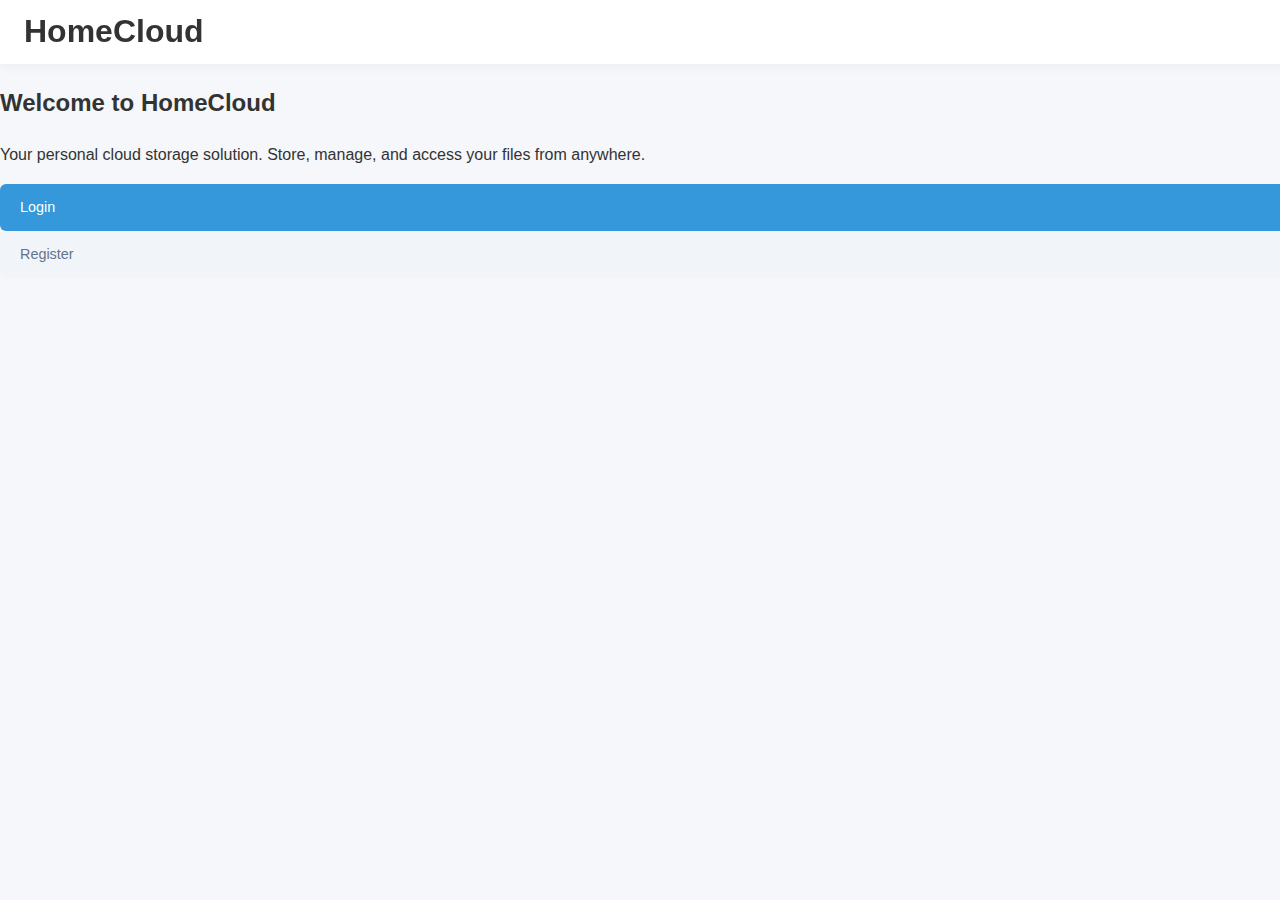
<file: index.html>
<!DOCTYPE html>
<html lang="en">
<head>
    <meta charset="UTF-8">
    <meta name="viewport" content="width=device-width, initial-scale=1.0">
    <title>HomeCloud - Welcome</title>
    <link rel="stylesheet" href="css/style.css?v=2.0">
</head>
<body>
    <header class="main-header">
        <h1>HomeCloud</h1>
    </header>
    <div class="welcome-container">
        <div class="welcome-card">
            <h2>Welcome to HomeCloud</h2>
            <p>Your personal cloud storage solution. Store, manage, and access your files from anywhere.</p>
            <div class="btn-group">
                <a href="/login.html" class="btn">Login</a>
                <a href="/register.html" class="btn btn-secondary">Register</a>
            </div>
        </div>
    </div>
    <script src="js/transitions.js"></script>
</body>
</html>
</file>
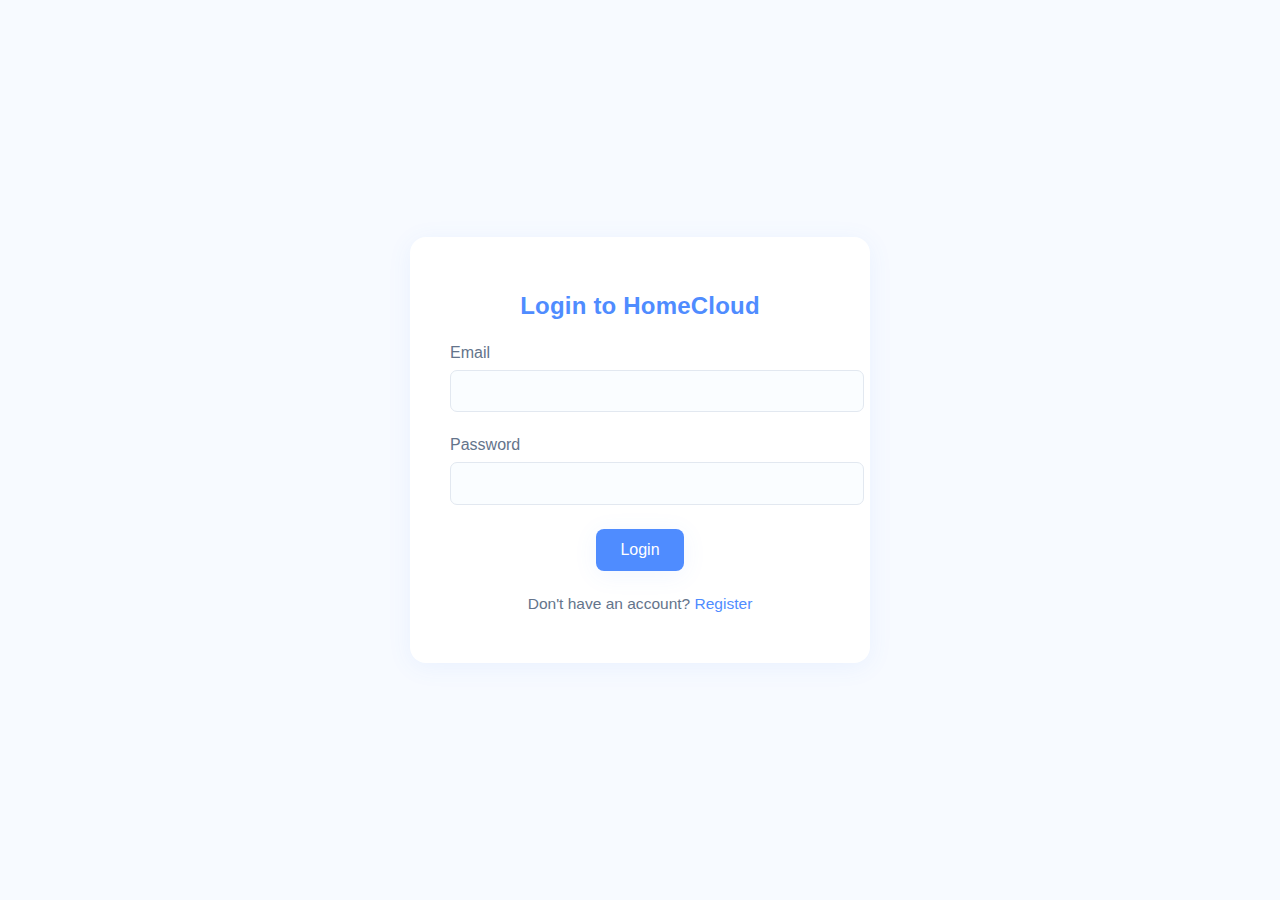
<file: dashboard.html>
<!DOCTYPE html>
<html lang="ru">
<head>
    <meta charset="UTF-8">
    <meta name="viewport" content="width=device-width, initial-scale=1.0">
    <title>HomeCloud - Dashboard</title>
    <link rel="stylesheet" href="css/base.css">
    <link rel="stylesheet" href="css/dashboard.css?v=3">
    <link rel="stylesheet" href="css/modal.css?v=1">
    <link rel="stylesheet" href="css/responsive.css?v=1">
    <link rel="stylesheet" href="https://fonts.googleapis.com/icon?family=Material+Icons">
</head>
<body>
    <header class="main-header">
        <div class="header-content">
            <div class="header-left">
                <div id="hamburger-menu" class="hamburger-menu">
                    <svg width="24" height="24" viewBox="0 0 24 24" fill="none" xmlns="http://www.w3.org/2000/svg">
                        <rect y="5" width="24" height="2" rx="1" fill="currentColor"/>
                        <rect y="11" width="24" height="2" rx="1" fill="currentColor"/>
                        <rect y="17" width="24" height="2" rx="1" fill="currentColor"/>
                    </svg>
                </div>
                <h1>HomeCloud</h1>
            </div>
            <div class="header-right">
                <button id="root-folder-btn" class="btn btn-secondary">
                    <span class="material-icons">home</span>
                    Корневая папка
                </button>
            </div>
        </div>
    </header>
    <main class="container">
        <div class="dashboard-header">
            <div class="breadcrumb-container">
                <h2 id="current-folder-title">Мои файлы</h2>
                <div id="breadcrumb" class="breadcrumb"></div>
            </div>
            <div class="header-actions">
                <button id="create-file-btn" class="btn btn-primary">
                    <span class="material-icons">add</span>
                    Создать файл
                </button>
                <button id="upload-btn" class="btn btn-primary">
                    <span class="material-icons">upload</span>
                    Загрузить файлы
                </button>
            </div>
        </div>
        <div id="file-list" class="file-list-container">
            <!-- Файлы будут добавлены через JavaScript -->
        </div>
    </main>
    <script src="js/dashboard.js"></script>
    <script src="js/transitions.js"></script>
</body>
</html>
</file>
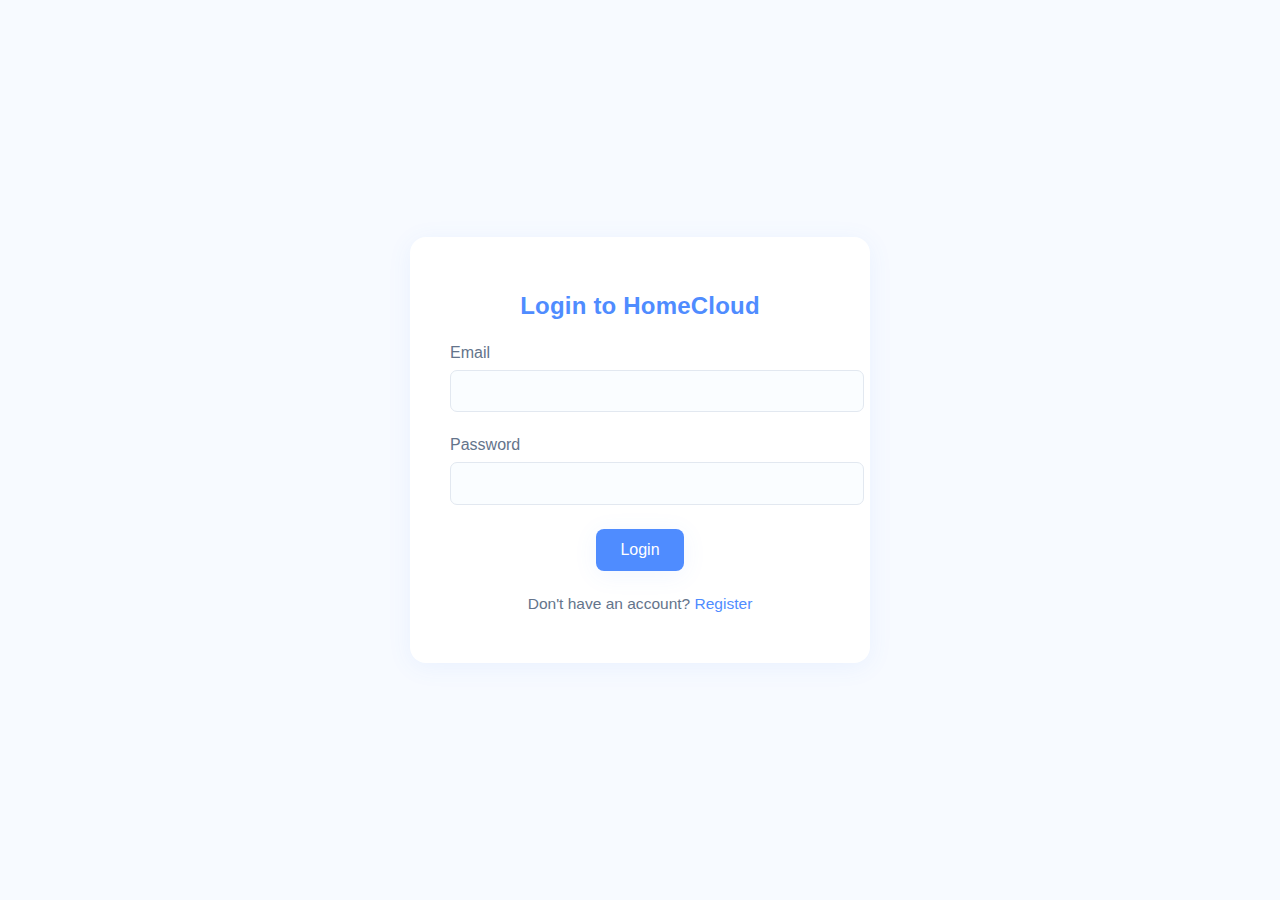
<file: login.html>
<!DOCTYPE html>
<html lang="en">
<head>
    <meta charset="UTF-8">
    <meta name="viewport" content="width=device-width, initial-scale=1.0">
    <title>Login - HomeCloud</title>
    <link rel="stylesheet" href="css/base.css">
    <link rel="stylesheet" href="css/login.css">
</head>
<body>
    <div class="auth-container">
        <div class="auth-card">
            <h2>Login to HomeCloud</h2>
            <form id="login-form">
                <div class="input-group">
                    <label for="email">Email</label>
                    <input type="email" id="email" name="email" required>
                </div>
                <div class="input-group">
                    <label for="password">Password</label>
                    <input type="password" id="password" name="password" required>
                </div>
                <button type="submit" class="btn">Login</button>
            </form>
            <p class="auth-switch">Don't have an account? <a href="/register.html">Register</a></p>
        </div>
    </div>
    <script src="js/auth.js"></script>
</body>
</html>
</file>
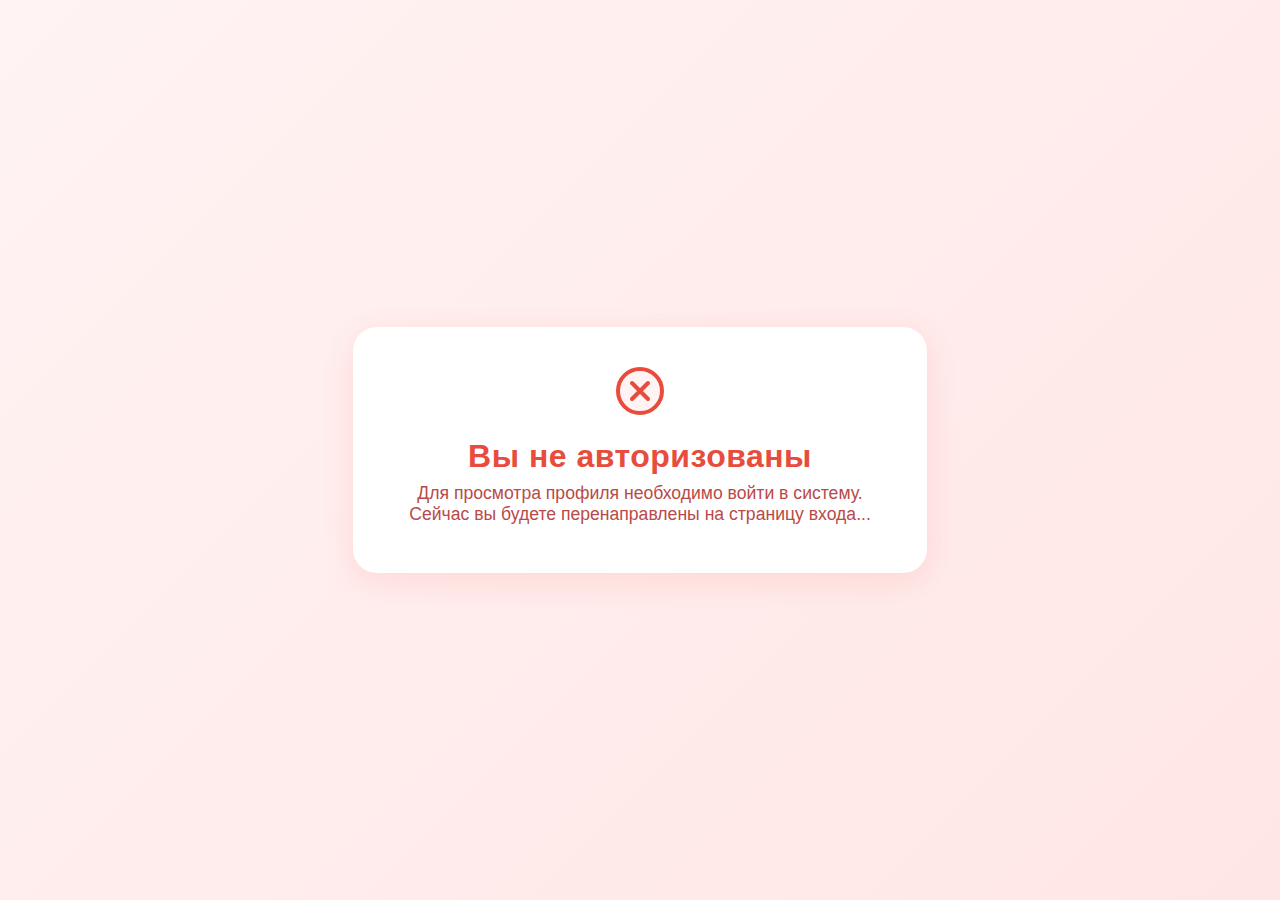
<file: profile.html>
<!DOCTYPE html>
<html lang="ru">
<head>
    <meta charset="UTF-8">
    <meta name="viewport" content="width=device-width, initial-scale=1.0">
    <title>HomeCloud - Профиль</title>
    <link rel="stylesheet" href="css/base.css">
    <link rel="stylesheet" href="css/profile.css">
</head>
<body>
    <header class="main-header">
        <div class="header-left">
            <button id="back-btn" class="icon-btn">
                <svg width="24" height="24" viewBox="0 0 24 24" fill="none">
                    <path d="M15 18L9 12L15 6" stroke="currentColor" stroke-width="2" stroke-linecap="round" stroke-linejoin="round"/>
                </svg>
            </button>
            <h1>HomeCloud</h1>
        </div>
        <div class="header-right">
            <button id="menu-btn" class="icon-btn">
                <svg width="24" height="24" viewBox="0 0 24 24" fill="none">
                    <circle cx="12" cy="12" r="2" fill="currentColor"/>
                    <circle cx="12" cy="5" r="2" fill="currentColor"/>
                    <circle cx="12" cy="19" r="2" fill="currentColor"/>
                </svg>
            </button>
            <div id="user-menu" class="user-menu">
                <a href="/dashboard.html" class="menu-item">Файлы</a>
                <button id="logout-btn" class="menu-item">Выйти</button>
            </div>
        </div>
    </header>

    <main class="container">
        <div class="profile-container">
            <div class="profile-header">
                <h2>Мой профиль</h2>
                <div class="profile-actions">
                    <button id="edit-profile-btn" class="btn btn-secondary">Редактировать</button>
                    <button id="change-password-btn" class="btn btn-secondary">Сменить пароль</button>
                    <button id="resend-verification-btn" class="btn btn-secondary" style="display: none;">Подтвердить email</button>
                </div>
            </div>

            <div class="profile-content">
                <div class="profile-info">
                    <div class="profile-details">
                        <!-- Basic Info Section -->
                        <div class="info-section">
                            <h3>Основная информация</h3>
                            <div class="info-item">
                                <label>Имя пользователя:</label>
                                <span id="display-username">Загрузка...</span>
                            </div>
                            <div class="info-item">
                                <label>Email:</label>
                                <span id="display-email">Загрузка...</span>
                                <span id="email-verification-status" class="status-badge"></span>
                            </div>
                            <div class="info-item">
                                <label>Роль:</label>
                                <span id="display-role">Загрузка...</span>
                            </div>
                            <div class="info-item">
                                <label>Дата регистрации:</label>
                                <span id="display-created">Загрузка...</span>
                            </div>
                        </div>

                        <!-- Account Status Section -->
                        <div class="info-section">
                            <h3>Статус аккаунта</h3>
                            <div class="info-item">
                                <label>Статус:</label>
                                <span id="display-status" class="status-badge">Загрузка...</span>
                            </div>
                            <div class="info-item">
                                <label>Email подтвержден:</label>
                                <span id="display-email-verified" class="status-badge">Загрузка...</span>
                            </div>
                            <div class="info-item">
                                <label>Двухфакторная аутентификация:</label>
                                <span id="display-2fa" class="status-badge">Загрузка...</span>
                            </div>
                            <div class="info-item" id="last-login-item" style="display: none;">
                                <label>Последний вход:</label>
                                <span id="display-last-login">Загрузка...</span>
                            </div>
                        </div>

                        <!-- Storage Section -->
                        <div class="info-section">
                            <h3>Хранилище</h3>
                            <div class="info-item">
                                <label>Использовано:</label>
                                <span id="display-storage-used">Загрузка...</span>
                            </div>
                            <div class="info-item">
                                <label>Общий объем:</label>
                                <span id="display-storage-quota">Загрузка...</span>
                            </div>
                            <div class="storage-progress-container">
                                <div class="storage-progress-bar">
                                    <div id="storage-progress-fill" class="storage-progress-fill"></div>
                                </div>
                                <span id="storage-percentage" class="storage-percentage">0%</span>
                            </div>
                        </div>

                        <!-- Security Section -->
                        <div class="info-section" id="security-section" style="display: none;">
                            <h3>Безопасность</h3>
                            <div class="info-item" id="failed-attempts-item" style="display: none;">
                                <label>Неудачных попыток входа:</label>
                                <span id="display-failed-attempts">0</span>
                            </div>
                            <div class="info-item" id="locked-until-item" style="display: none;">
                                <label>Аккаунт заблокирован до:</label>
                                <span id="display-locked-until" class="status-badge error">Не заблокирован</span>
                            </div>
                        </div>
                    </div>
                </div>
            </div>
        </div>
    </main>

    <!-- Edit Profile Modal -->
    <div id="edit-modal" class="modal">
        <div class="modal-content">
            <div class="modal-header">
                <h3>Редактирование профиля</h3>
                <button class="close icon-btn">
                    <svg width="24" height="24" viewBox="0 0 24 24" fill="none">
                        <path d="M18 6L6 18M6 6L18 18" stroke="currentColor" stroke-width="2" stroke-linecap="round"/>
                    </svg>
                </button>
            </div>
            <div class="modal-body">
                <form id="edit-profile-form">
                    <div class="input-group">
                        <label for="edit-username">Имя пользователя:</label>
                        <input type="text" id="edit-username" name="username" required>
                    </div>
                    <div class="form-actions">
                        <button type="submit" class="btn btn-primary">Сохранить</button>
                        <button type="button" class="btn btn-secondary" id="cancel-edit">Отмена</button>
                    </div>
                </form>
            </div>
        </div>
    </div>

    <!-- Change Password Modal -->
    <div id="password-modal" class="modal">
        <div class="modal-content">
            <div class="modal-header">
                <h3>Смена пароля</h3>
                <button class="close icon-btn">
                    <svg width="24" height="24" viewBox="0 0 24 24" fill="none">
                        <path d="M18 6L6 18M6 6L18 18" stroke="currentColor" stroke-width="2" stroke-linecap="round"/>
                    </svg>
                </button>
            </div>
            <div class="modal-body">
                <form id="change-password-form">
                    <div class="input-group">
                        <label for="current-password">Текущий пароль:</label>
                        <input type="password" id="current-password" name="old_password" required>
                    </div>
                    <div class="input-group">
                        <label for="new-password">Новый пароль:</label>
                        <input type="password" id="new-password" name="new_password" required minlength="6">
                    </div>
                    <div class="input-group">
                        <label for="confirm-password">Подтверждение пароля:</label>
                        <input type="password" id="confirm-password" name="confirm_password" required minlength="6">
                    </div>
                    <div class="form-actions">
                        <button type="submit" class="btn btn-primary">Сменить пароль</button>
                        <button type="button" class="btn btn-secondary" id="cancel-password">Отмена</button>
                    </div>
                </form>
            </div>
        </div>
    </div>
    
    <script src="js/profile.js"></script>
</body>
</html>
</file>
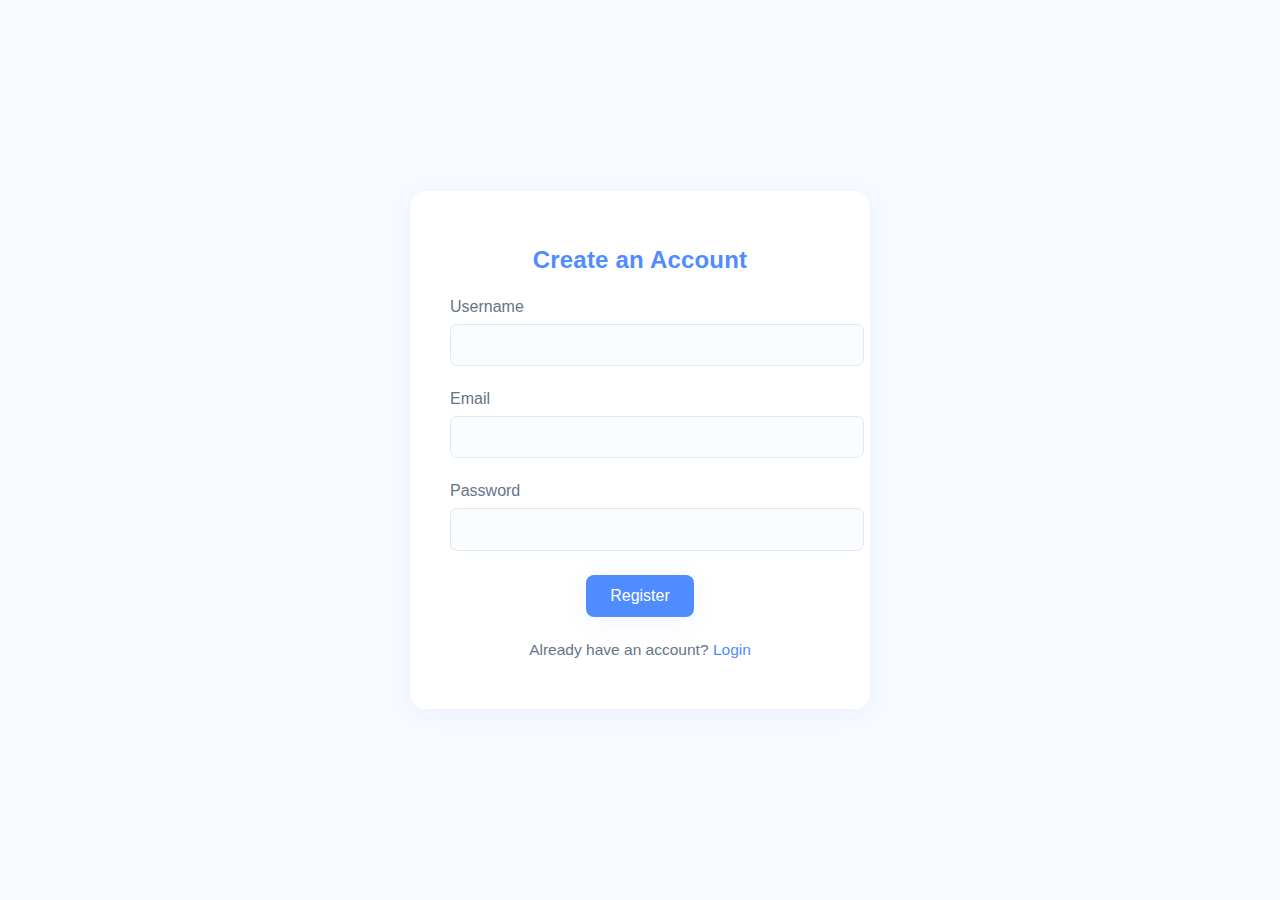
<file: register.html>
<!DOCTYPE html>
<html lang="en">
<head>
    <meta charset="UTF-8">
    <meta name="viewport" content="width=device-width, initial-scale=1.0">
    <title>Register - HomeCloud</title>
    <link rel="stylesheet" href="css/base.css">
    <link rel="stylesheet" href="css/login.css">
</head>
<body>
    <div class="auth-container">
        <div class="auth-card">
            <h2>Create an Account</h2>
            <form id="register-form">
                <div class="input-group">
                    <label for="username">Username</label>
                    <input type="text" id="username" name="username" required>
                </div>
                <div class="input-group">
                    <label for="email">Email</label>
                    <input type="email" id="email" name="email" required>
                </div>
                <div class="input-group">
                    <label for="password">Password</label>
                    <input type="password" id="password" name="password" required>
                </div>
                <button type="submit" class="btn">Register</button>
            </form>
            <p class="auth-switch">Already have an account? <a href="/login.html">Login</a></p>
        </div>
    </div>
    <script src="js/auth.js"></script>
</body>
</html>
</file>
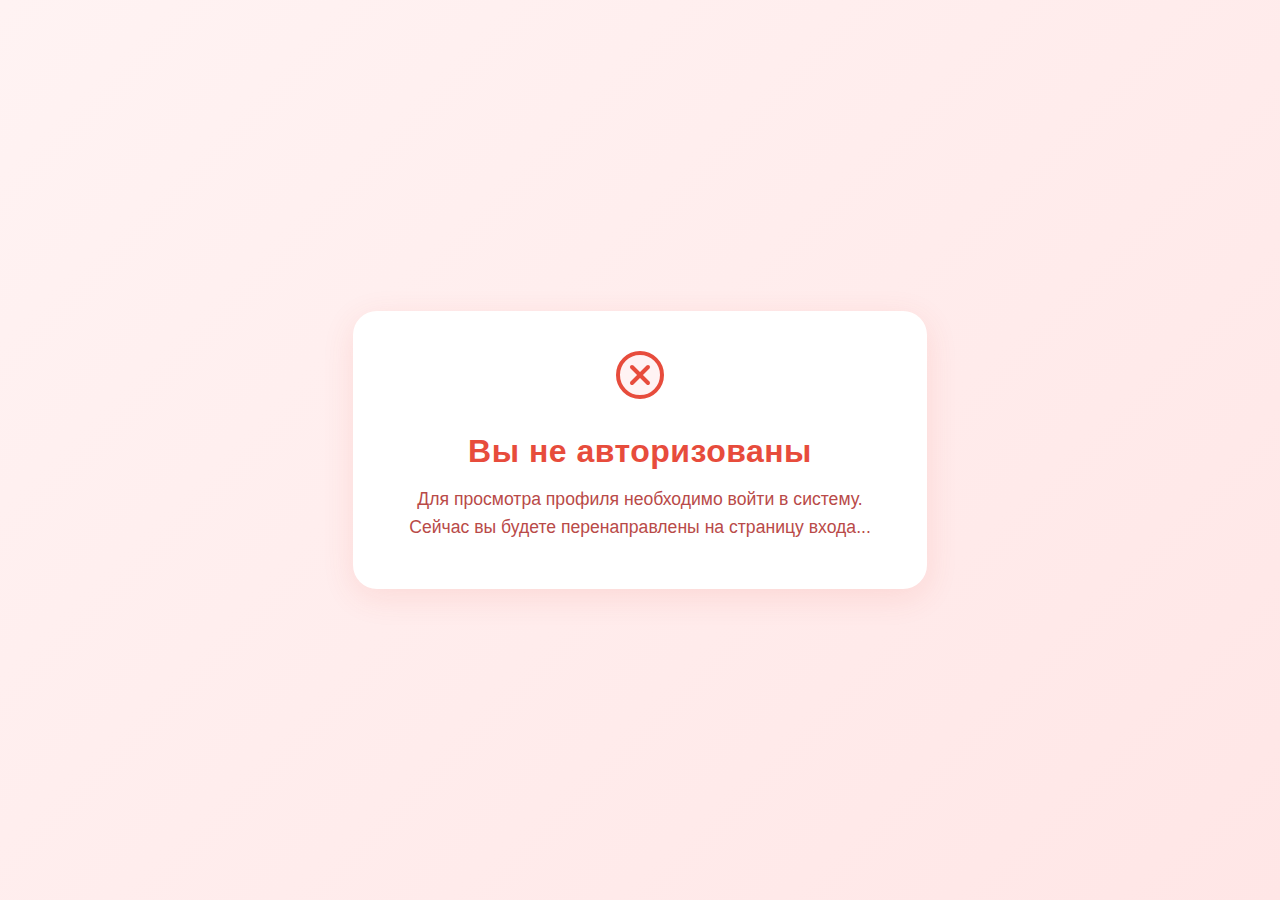
<file: test_profile.html>
<!DOCTYPE html>
<html lang="en">
<head>
    <meta charset="UTF-8">
    <meta name="viewport" content="width=device-width, initial-scale=1.0">
    <title>Test Profile - HomeCloud</title>
    <link rel="stylesheet" href="css/style.css?v=2.1">
</head>
<body>
    <main class="container">
        <div class="profile-header">
            <h2>Test Profile</h2>
            <a href="/dashboard.html" class="btn btn-secondary">← Back to Dashboard</a>
        </div>
        
        <div class="profile-container">
            <div class="profile-info">
                <div class="profile-avatar">
                    <div id="profile-avatar" class="avatar-circle"></div>
                </div>
                
                <div class="profile-details">
                    <!-- Basic Info Section -->
                    <div class="info-section">
                        <h3>Basic Information</h3>
                        <div class="info-item">
                            <label>Username:</label>
                            <span id="display-username">Test User</span>
                        </div>
                        <div class="info-item">
                            <label>Email:</label>
                            <span id="display-email">test@example.com</span>
                            <span id="email-verification-status" class="status-badge warning">Not Verified</span>
                        </div>
                        <div class="info-item">
                            <label>Role:</label>
                            <span id="display-role">User</span>
                        </div>
                        <div class="info-item">
                            <label>Member since:</label>
                            <span id="display-created">January 15, 2024, 10:30 AM</span>
                        </div>
                    </div>

                    <!-- Account Status Section -->
                    <div class="info-section">
                        <h3>Account Status</h3>
                        <div class="info-item">
                            <label>Account Status:</label>
                            <span id="display-status" class="status-badge success">Active</span>
                        </div>
                        <div class="info-item">
                            <label>Email Verified:</label>
                            <span id="display-email-verified" class="status-badge warning">Not Verified</span>
                        </div>
                        <div class="info-item">
                            <label>Two-Factor Auth:</label>
                            <span id="display-2fa" class="status-badge info">Disabled</span>
                        </div>
                        <div class="info-item" id="last-login-item">
                            <label>Last Login:</label>
                            <span id="display-last-login">January 20, 2024, 02:45 PM</span>
                        </div>
                    </div>

                    <!-- Storage Section -->
                    <div class="info-section">
                        <h3>Storage</h3>
                        <div class="info-item">
                            <label>Storage Used:</label>
                            <span id="display-storage-used">2.0 GB</span>
                        </div>
                        <div class="info-item">
                            <label>Storage Quota:</label>
                            <span id="display-storage-quota">10.0 GB</span>
                        </div>
                        <div class="storage-progress-container">
                            <div class="storage-progress-bar">
                                <div id="storage-progress-fill" class="storage-progress-fill" style="width: 20%;"></div>
                            </div>
                            <span id="storage-percentage" class="storage-percentage">20.0%</span>
                        </div>
                    </div>

                    <!-- Security Section -->
                    <div class="info-section" id="security-section" style="display: none;">
                        <h3>Security</h3>
                        <div class="info-item" id="failed-attempts-item" style="display: none;">
                            <label>Failed Login Attempts:</label>
                            <span id="display-failed-attempts">0</span>
                        </div>
                        <div class="info-item" id="locked-until-item" style="display: none;">
                            <label>Account Locked Until:</label>
                            <span id="display-locked-until" class="status-badge error">Not locked</span>
                        </div>
                    </div>
                </div>
                
                <div class="profile-actions">
                    <button id="edit-profile-btn" class="btn">Edit Profile</button>
                    <button id="change-password-btn" class="btn btn-secondary">Change Password</button>
                    <button id="resend-verification-btn" class="btn btn-secondary">Resend Verification Email</button>
                </div>
            </div>
        </div>
    </main>

    <!-- Edit Profile Modal -->
    <div id="edit-modal" class="modal">
        <div class="modal-content">
            <div class="modal-header">
                <h3>Edit Profile</h3>
                <span class="close">&times;</span>
            </div>
            <div class="modal-body">
                <form id="edit-profile-form">
                    <div class="input-group">
                        <label for="edit-username">Username:</label>
                        <input type="text" id="edit-username" name="username" required>
                    </div>
                    <div class="form-actions">
                        <button type="submit" class="btn">Save Changes</button>
                        <button type="button" class="btn btn-secondary" id="cancel-edit">Cancel</button>
                    </div>
                </form>
            </div>
        </div>
    </div>

    <!-- Change Password Modal -->
    <div id="password-modal" class="modal">
        <div class="modal-content">
            <div class="modal-header">
                <h3>Change Password</h3>
                <span class="close">&times;</span>
            </div>
            <div class="modal-body">
                <form id="change-password-form">
                    <div class="input-group">
                        <label for="current-password">Current Password:</label>
                        <input type="password" id="current-password" name="old_password" required>
                    </div>
                    <div class="input-group">
                        <label for="new-password">New Password:</label>
                        <input type="password" id="new-password" name="new_password" required minlength="6">
                    </div>
                    <div class="input-group">
                        <label for="confirm-password">Confirm New Password:</label>
                        <input type="password" id="confirm-password" name="confirm_password" required minlength="6">
                    </div>
                    <div class="form-actions">
                        <button type="submit" class="btn">Change Password</button>
                        <button type="button" class="btn btn-secondary" id="cancel-password">Cancel</button>
                    </div>
                </form>
            </div>
        </div>
    </div>
    
    <script src="js/profile.js"></script>
    <script src="js/transitions.js"></script>
</body>
</html>
</file>
<file: css/style.css>
/* General Body Styles */
body {
    font-family: -apple-system, BlinkMacSystemFont, 'Segoe UI', Roboto, 'Helvetica Neue', Arial, sans-serif;
    background: #f5f7fa;
    color: #333;
    margin: 0;
    line-height: 1.6;
    min-height: 100vh;
}

/* Authentication Page Styles */
.auth-container {
    display: flex;
    justify-content: center;
    align-items: center;
    height: 100vh;
}

.auth-card {
    background: #fff;
    padding: 2rem 3rem;
    border-radius: 8px;
    box-shadow: 0 4px 15px rgba(0, 0, 0, 0.1);
    width: 100%;
    max-width: 400px;
    text-align: center;
}

.auth-card h2 {
    margin-bottom: 1.5rem;
    color: #2c3e50;
}

.input-group {
    margin-bottom: 1.5rem;
    text-align: left;
}

.input-group label {
    display: block;
    margin-bottom: 0.5rem;
    font-weight: 500;
    color: #555;
}

.input-group input {
    width: 100%;
    padding: 0.75rem;
    border: 1px solid #ccc;
    border-radius: 4px;
    box-sizing: border-box;
}

.btn {
    display: inline-block;
    background-color: #3498db;
    color: #fff;
    padding: 0.75rem 1.5rem;
    border: none;
    border-radius: 4px;
    cursor: pointer;
    font-size: 1rem;
    width: 100%;
    transition: all 0.3s ease;
    text-decoration: none;
    text-align: center;
}

.btn:hover {
    background-color: #2980b9;
    transform: translateY(-2px);
}

.btn-secondary {
    background-color: #95a5a6;
}

.btn-secondary:hover {
    background-color: #7f8c8d;
}

.auth-switch {
    margin-top: 1.5rem;
    font-size: 0.9rem;
}

.auth-switch a {
    color: #3498db;
    text-decoration: none;
}

.auth-switch a:hover {
    text-decoration: underline;
}

/* Main App Styles */
.main-header {
    background: #fff;
    padding: 0 1.5rem;
    box-shadow: 0 2px 12px rgba(0, 0, 0, 0.05);
    display: flex;
    align-items: center;
    justify-content: space-between;
    width: 100%;
    height: 64px;
    position: sticky;
    top: 0;
    z-index: 100;
}

.header-left {
    display: flex;
    align-items: center;
    gap: 1rem;
}

.header-right {
    display: flex;
    align-items: center;
    position: relative;
}

.icon-btn {
    background: none;
    border: none;
    padding: 8px;
    cursor: pointer;
    border-radius: 50%;
    color: #64748b;
    transition: all 0.2s;
}

.icon-btn:hover {
    background: #f1f5f9;
    color: #0f172a;
}

.user-menu {
    display: none;
    position: absolute;
    top: 100%;
    right: 0;
    background: #fff;
    border-radius: 8px;
    box-shadow: 0 4px 12px rgba(0, 0, 0, 0.1);
    padding: 0.5rem;
    min-width: 180px;
    margin-top: 0.5rem;
}

.user-menu.show {
    display: block;
}

.menu-item {
    display: flex;
    align-items: center;
    gap: 0.5rem;
    padding: 0.75rem 1rem;
    color: #64748b;
    text-decoration: none;
    border: none;
    background: none;
    width: 100%;
    text-align: left;
    font-size: 0.9rem;
    border-radius: 4px;
    cursor: pointer;
    transition: all 0.2s;
}

.menu-item:hover {
    background: #f1f5f9;
    color: #0f172a;
}

/* Container and Dashboard */
.container {
    max-width: 1200px;
    margin: 2rem auto;
    padding: 0 2rem;
}

.dashboard-nav {
    display: flex;
    align-items: center;
    justify-content: space-between;
    margin-bottom: 2rem;
}

.breadcrumb {
    display: flex;
    align-items: center;
    gap: 0.5rem;
    color: #64748b;
    font-size: 0.9rem;
}

.breadcrumb-item {
    cursor: pointer;
}

.breadcrumb-item.active {
    color: #0f172a;
    font-weight: 500;
}

.header-actions {
    display: flex;
    gap: 1rem;
}

.btn {
    display: inline-flex;
    align-items: center;
    gap: 0.5rem;
    padding: 0.75rem 1.25rem;
    border: none;
    border-radius: 6px;
    font-size: 0.9rem;
    font-weight: 500;
    cursor: pointer;
    transition: all 0.2s;
}

.btn-primary {
    background: #3b82f6;
    color: #fff;
}

.btn-primary:hover {
    background: #2563eb;
}

.btn-secondary {
    background: #f1f5f9;
    color: #64748b;
}

.btn-secondary:hover {
    background: #e2e8f0;
    color: #0f172a;
}

.file-grid {
    display: grid;
    grid-template-columns: repeat(auto-fill, minmax(200px, 1fr));
    gap: 1.5rem;
    margin-top: 2rem;
}

.file-item {
    background: #fff;
    border-radius: 8px;
    padding: 1.5rem;
    text-align: center;
    cursor: pointer;
    transition: all 0.2s;
    border: 1px solid #e2e8f0;
}

.file-item:hover {
    transform: translateY(-2px);
    box-shadow: 0 4px 12px rgba(0, 0, 0, 0.05);
}

.file-item .icon {
    font-size: 2.5rem;
    margin-bottom: 1rem;
}

.file-item .name {
    font-size: 0.9rem;
    color: #64748b;
    word-break: break-word;
}

.file-item.folder .icon {
    color: #f59e0b;
}

.file-item.file .icon {
    color: #3b82f6;
}

@media (max-width: 768px) {
    .container {
        padding: 0 1rem;
        margin: 1rem auto;
    }

    .dashboard-nav {
        flex-direction: column;
        gap: 1rem;
        align-items: stretch;
    }

    .header-actions {
        justify-content: stretch;
    }

    .btn {
        width: 100%;
        justify-content: center;
    }

    .file-grid {
        grid-template-columns: repeat(auto-fill, minmax(150px, 1fr));
        gap: 1rem;
    }
}

@media (max-width: 480px) {
    .main-header {
        padding: 0 1rem;
    }

    .main-header h1 {
        font-size: 1.25rem;
    }

    .file-grid {
        grid-template-columns: repeat(auto-fill, minmax(120px, 1fr));
    }
}

/* Profile Styles */
.profile-container {
    background: #fff;
    border-radius: 12px;
    box-shadow: 0 4px 12px rgba(0, 0, 0, 0.05);
    margin-top: 2rem;
}

.profile-header {
    padding: 2rem;
    border-bottom: 1px solid #e2e8f0;
    display: flex;
    justify-content: space-between;
    align-items: center;
}

.profile-header h2 {
    margin: 0;
    color: #0f172a;
    font-size: 1.5rem;
}

.profile-content {
    padding: 2rem;
}

.profile-info {
    display: grid;
    grid-template-columns: 200px 1fr;
    gap: 2rem;
}

.profile-avatar {
    text-align: center;
}

.avatar-circle {
    width: 150px;
    height: 150px;
    border-radius: 50%;
    background: #f1f5f9;
    margin: 0 auto;
    display: flex;
    align-items: center;
    justify-content: center;
    font-size: 3rem;
    color: #64748b;
}

.profile-details {
    display: flex;
    flex-direction: column;
    gap: 2rem;
}

.info-section {
    background: #f8fafc;
    border-radius: 8px;
    padding: 1.5rem;
}

.info-section h3 {
    margin: 0 0 1rem;
    color: #0f172a;
    font-size: 1.1rem;
}

.info-item {
    display: flex;
    align-items: center;
    gap: 1rem;
    margin-bottom: 1rem;
}

.info-item:last-child {
    margin-bottom: 0;
}

.info-item label {
    color: #64748b;
    min-width: 180px;
}

.status-badge {
    display: inline-flex;
    align-items: center;
    padding: 0.25rem 0.75rem;
    border-radius: 9999px;
    font-size: 0.875rem;
    font-weight: 500;
}

.status-badge.success {
    background: #dcfce7;
    color: #166534;
}

.status-badge.warning {
    background: #fef9c3;
    color: #854d0e;
}

.status-badge.error {
    background: #fee2e2;
    color: #991b1b;
}

.storage-progress-container {
    margin-top: 1rem;
}

.storage-progress-bar {
    height: 8px;
    background: #e2e8f0;
    border-radius: 4px;
    overflow: hidden;
}

.storage-progress-fill {
    height: 100%;
    background: #3b82f6;
    border-radius: 4px;
    transition: width 0.3s ease;
}

.storage-percentage {
    display: block;
    text-align: right;
    margin-top: 0.5rem;
    color: #64748b;
    font-size: 0.875rem;
}

/* Modal Styles */
.modal {
    display: none;
    position: fixed;
    top: 0;
    left: 0;
    width: 100%;
    height: 100%;
    background: rgba(0, 0, 0, 0.5);
    z-index: 1000;
}

.modal-content {
    position: relative;
    background: #fff;
    margin: 10vh auto;
    padding: 0;
    width: 90%;
    max-width: 500px;
    border-radius: 12px;
    box-shadow: 0 20px 25px -5px rgba(0, 0, 0, 0.1), 0 10px 10px -5px rgba(0, 0, 0, 0.04);
}

.modal-header {
    padding: 1.5rem;
    border-bottom: 1px solid #e2e8f0;
    display: flex;
    align-items: center;
    justify-content: space-between;
}

.modal-header h3 {
    margin: 0;
    color: #0f172a;
    font-size: 1.25rem;
}

.modal-body {
    padding: 1.5rem;
}

.form-actions {
    display: flex;
    gap: 1rem;
    margin-top: 2rem;
}

@media (max-width: 768px) {
    .profile-info {
        grid-template-columns: 1fr;
    }

    .profile-header {
        flex-direction: column;
        gap: 1rem;
        align-items: flex-start;
    }

    .profile-actions {
        display: flex;
        flex-direction: column;
        gap: 0.5rem;
        width: 100%;
    }

    .profile-actions .btn {
        width: 100%;
    }

    .info-item {
        flex-direction: column;
        align-items: flex-start;
        gap: 0.5rem;
    }

    .info-item label {
        min-width: auto;
    }

    .form-actions {
        flex-direction: column;
    }

    .form-actions .btn {
        width: 100%;
    }
}
</file>
<file: css/base.css>
/* HomeCloud Soft Base Styles */
:root {
    --primary: #4f8cff;
    --primary-dark: #2563eb;
    --secondary: #f1f5f9;
    --secondary-dark: #e2e8f0;
    --accent: #a5b4fc;
    --danger: #e74c3c;
    --success: #27ae60;
    --bg: #f7faff;
    --card: #fff;
    --text: #222b45;
    --muted: #64748b;
    --shadow: 0 4px 24px rgba(79,140,255,0.08);
}

body {
    font-family: 'Segoe UI', 'Roboto', 'Helvetica Neue', Arial, sans-serif;
    background: var(--bg);
    color: var(--text);
    margin: 0;
    min-height: 100vh;
    transition: background 0.3s;
}

.btn {
    display: inline-flex;
    align-items: center;
    justify-content: center;
    gap: 0.5rem;
    padding: 0.75rem 1.5rem;
    border: none;
    border-radius: 8px;
    font-size: 1rem;
    font-weight: 500;
    cursor: pointer;
    background: var(--primary);
    color: #fff;
    box-shadow: var(--shadow);
    transition: background 0.2s, box-shadow 0.2s, transform 0.15s;
    outline: none;
}
.btn:hover, .btn:focus {
    background: var(--primary-dark);
    box-shadow: 0 8px 32px rgba(79,140,255,0.13);
    transform: translateY(-2px) scale(1.03);
}
.btn-secondary {
    background: var(--secondary);
    color: var(--muted);
    box-shadow: none;
}
.btn-secondary:hover, .btn-secondary:focus {
    background: var(--secondary-dark);
    color: var(--primary-dark);
}
.btn-danger {
    background: var(--danger);
    color: #fff;
}
.btn-danger:hover, .btn-danger:focus {
    background: #c0392b;
}

.card, .auth-card, .modal-content {
    background: var(--card);
    border-radius: 18px;
    box-shadow: var(--shadow);
    padding: 2rem 2.5rem;
    transition: box-shadow 0.2s, transform 0.15s;
}
.card:hover, .auth-card:hover, .modal-content:hover {
    box-shadow: 0 8px 32px rgba(79,140,255,0.13);
    transform: translateY(-2px) scale(1.01);
}

input, textarea {
    border: 1.5px solid var(--secondary-dark);
    border-radius: 7px;
    padding: 0.7rem 1rem;
    font-size: 1rem;
    background: #fafdff;
    color: var(--text);
    transition: border 0.2s, box-shadow 0.2s;
    outline: none;
}
input:focus, textarea:focus {
    border: 1.5px solid var(--primary);
    box-shadow: 0 0 0 2px var(--accent);
}

.notification {
    position: fixed;
    top: 2rem;
    right: 2rem;
    z-index: 3000;
    padding: 1.1rem 2.2rem;
    border-radius: 12px;
    font-weight: 600;
    color: #fff;
    box-shadow: 0 8px 32px rgba(79,140,255,0.13);
    opacity: 0.98;
    animation: fadeInNotif 0.4s cubic-bezier(.4,2,.6,1) both;
}
.notification-success { background: var(--success); }
.notification-error { background: var(--danger); }
.notification-warning { background: #f39c12; }
.notification-info { background: var(--primary); }

@keyframes fadeInNotif {
    from { opacity: 0; transform: translateY(-20px) scale(0.98); }
    to { opacity: 0.98; transform: translateY(0) scale(1); }
}

::-webkit-scrollbar {
    width: 10px;
    background: var(--secondary-dark);
}
::-webkit-scrollbar-thumb {
    background: var(--accent);
    border-radius: 8px;
}
</file>
<file: css/dashboard.css>
/* HomeCloud Dashboard Styles — современный минимализм */
.container {
    max-width: 1200px;
    margin: 2rem auto;
    padding: 0 2rem;
}

.main-header {
    background: var(--card, #fff);
    box-shadow: 0 2px 12px rgba(79,140,255,0.08);
    padding: 0;
    position: sticky;
    top: 0;
    z-index: 100;
}

.header-content {
    max-width: 1200px;
    margin: 0 auto;
    padding: 0.8rem 2rem;
    display: flex;
    justify-content: space-between;
    align-items: center;
}

.header-left {
    display: flex;
    align-items: center;
    gap: 1.2rem;
}

.header-left h1 {
    color: var(--primary, #4f8cff);
    font-size: 1.5rem;
    font-weight: 600;
    margin: 0;
}

.header-right {
    display: flex;
    align-items: center;
    gap: 1rem;
}

.hamburger-menu {
    cursor: pointer;
    padding: 0.5rem;
    color: var(--text, #222b45);
    transition: color 0.2s;
    display: flex;
    align-items: center;
    justify-content: center;
    border-radius: 8px;
}

.hamburger-menu:hover {
    background: var(--secondary, #f1f5f9);
}

.dashboard-header {
    background: var(--card, #fff);
    border-radius: 16px;
    box-shadow: 0 4px 24px rgba(79,140,255,0.08);
    padding: 1.5rem;
    margin-bottom: 2rem;
}

.breadcrumb-container {
    margin-bottom: 1.5rem;
}

.breadcrumb-container h2 {
    color: var(--text, #222b45);
    margin-bottom: 0.8rem;
    font-weight: 600;
    font-size: 1.5rem;
}

.header-actions {
    display: flex;
    gap: 1rem;
    flex-wrap: wrap;
}

.btn {
    display: flex;
    align-items: center;
    gap: 0.5rem;
    padding: 0.7rem 1.2rem;
    border-radius: 8px;
    font-weight: 500;
    transition: all 0.2s;
    white-space: nowrap;
}

.btn .material-icons {
    font-size: 1.2rem;
}

.btn-primary {
    background: var(--primary, #4f8cff);
    color: #fff;
}

.btn-primary:hover {
    background: var(--primary-dark, #2563eb);
    transform: translateY(-1px);
}

.btn-secondary {
    background: var(--secondary, #f1f5f9);
    color: var(--text, #222b45);
}

.btn-secondary:hover {
    background: var(--secondary-dark, #e2e8f0);
    transform: translateY(-1px);
}

.file-list-container {
    display: grid;
    grid-template-columns: repeat(auto-fill, minmax(280px, 1fr));
    gap: 1.5rem;
    padding: 0.5rem;
}

.file-item {
    background: var(--card, #fff);
    border-radius: 12px;
    padding: 1.2rem;
    border: 1.5px solid var(--secondary-dark, #e2e8f0);
    box-shadow: 0 4px 24px rgba(79,140,255,0.08);
    transition: all 0.2s;
    cursor: pointer;
}

.file-item:hover {
    transform: translateY(-2px);
    box-shadow: 0 8px 32px rgba(79,140,255,0.13);
    border-color: var(--primary, #4f8cff);
}

.file-info {
    display: flex;
    align-items: center;
    gap: 1rem;
    margin-bottom: 1rem;
}

.file-info .material-icons {
    font-size: 2rem;
    color: var(--primary, #4f8cff);
}

.file-info .folder-icon {
    color: #f59e0b;
}

.file-details {
    flex: 1;
}

.file-name {
    font-weight: 600;
    color: var(--text, #222b45);
    margin-bottom: 0.3rem;
    word-break: break-word;
}

.file-meta {
    color: var(--muted, #64748b);
    font-size: 0.9rem;
}

.file-actions {
    display: flex;
    gap: 0.8rem;
    margin-top: 1rem;
}

.file-actions .btn {
    flex: 1;
    justify-content: center;
    padding: 0.5rem;
    font-size: 0.9rem;
}

.breadcrumb {
    display: flex;
    align-items: center;
    gap: 0.5rem;
    flex-wrap: wrap;
    color: var(--muted, #64748b);
}

.breadcrumb-item {
    cursor: pointer;
    padding: 0.3rem 0.6rem;
    border-radius: 6px;
    transition: all 0.2s;
}

.breadcrumb-item:hover {
    background: var(--secondary, #f1f5f9);
    color: var(--primary, #4f8cff);
}

.breadcrumb-separator {
    color: var(--muted, #64748b);
}

/* User Menu Dropdown */
.user-menu {
    position: fixed;
    top: 60px;
    left: 1rem;
    background: var(--card, #fff);
    border-radius: 12px;
    box-shadow: 0 4px 24px rgba(79,140,255,0.15);
    border: 1.5px solid var(--secondary-dark, #e2e8f0);
    padding: 0.5rem;
    min-width: 200px;
    display: none;
    z-index: 1000;
}

.user-menu.show {
    display: block;
    animation: fadeIn 0.2s ease-out;
}

.menu-item {
    display: flex;
    align-items: center;
    gap: 0.8rem;
    padding: 0.8rem 1rem;
    color: var(--text, #222b45);
    text-decoration: none;
    border-radius: 8px;
    cursor: pointer;
    transition: all 0.2s;
}

.menu-item:hover {
    background: var(--secondary, #f1f5f9);
    color: var(--primary, #4f8cff);
}

.menu-item.logout {
    color: var(--danger, #e74c3c);
    border-top: 1.5px solid var(--secondary-dark, #e2e8f0);
    margin-top: 0.5rem;
}

.menu-item.logout:hover {
    background: #fee2e2;
}

@keyframes fadeIn {
    from {
        opacity: 0;
        transform: translateY(-10px);
    }
    to {
        opacity: 1;
        transform: translateY(0);
    }
}

@media (max-width: 900px) {
    .container {
        padding: 0 1rem;
    }
    
    .header-content {
        padding: 0.8rem 1rem;
    }
    
    .file-list-container {
        grid-template-columns: repeat(auto-fill, minmax(240px, 1fr));
        gap: 1rem;
    }
}

@media (max-width: 600px) {
    .container {
        padding: 0 0.5rem;
    }
    
    .header-content {
        padding: 0.8rem;
    }
    
    .header-left h1 {
        font-size: 1.2rem;
    }
    
    .header-right .btn {
        padding: 0.5rem;
    }
    
    .header-right .btn span:not(.material-icons) {
        display: none;
    }
    
    .file-list-container {
        grid-template-columns: 1fr;
    }
    
    .header-actions {
        flex-direction: column;
    }
    
    .btn {
        width: 100%;
    }
}
</file>
<file: css/modal.css>
/* HomeCloud Modal Styles */
.modal {
    position: fixed;
    top: 0;
    left: 0;
    width: 100vw;
    height: 100vh;
    background: rgba(79,140,255,0.13);
    display: none;
    align-items: center;
    justify-content: center;
    z-index: 3000;
    animation: fadeInModal 0.3s cubic-bezier(.4,2,.6,1) both;
}

.modal.show {
    display: flex;
}

.modal-content {
    background: var(--card, #fff);
    width: 100%;
    max-width: 430px;
    border-radius: 18px;
    overflow: hidden;
    box-shadow: 0 8px 32px rgba(79,140,255,0.13);
    animation: popInModal 0.4s cubic-bezier(.4,2,.6,1) both;
}

.modal-header {
    padding: 1.2rem 1.5rem 0.7rem 1.5rem;
    border-bottom: 1.5px solid var(--secondary-dark, #e2e8f0);
}

.modal-header h2,
.modal-header h3 {
    margin: 0;
    font-size: 1.25rem;
    color: var(--primary, #4f8cff);
    font-weight: 700;
}

.modal-body {
    padding: 1.5rem;
}

.modal-footer {
    display: flex;
    justify-content: flex-end;
    gap: 0.5rem;
    padding: 1rem 1.5rem;
    border-top: 1.5px solid var(--secondary-dark, #e2e8f0);
}

@keyframes fadeInModal {
    from { opacity: 0; }
    to { opacity: 1; }
}

@keyframes popInModal {
    0% { transform: scale(0.92) translateY(40px); opacity: 0; }
    80% { transform: scale(1.05) translateY(-8px); opacity: 1; }
    100% { transform: scale(1) translateY(0); }
}
</file>
<file: css/responsive.css>
@media (max-width: 768px) {
    .container {
        padding: 0 1rem;
        margin: 1rem auto;
    }

    .dashboard-nav {
        flex-direction: column;
        gap: 1rem;
        align-items: stretch;
    }

    .header-actions {
        justify-content: stretch;
    }

    .btn {
        width: 100%;
        justify-content: center;
    }

    .file-grid,
    .file-list-container {
        grid-template-columns: repeat(auto-fill, minmax(150px, 1fr));
        gap: 1rem;
    }
}

@media (max-width: 480px) {
    .main-header {
        padding: 0 1rem;
    }

    .main-header h1 {
        font-size: 1.25rem;
    }

    .file-grid,
    .file-list-container {
        grid-template-columns: repeat(auto-fill, minmax(120px, 1fr));
    }
}
</file>
<file: css/login.css>
/* HomeCloud Auth Page Styles */
.auth-container {
    display: flex;
    justify-content: center;
    align-items: center;
    min-height: 100vh;
    background: var(--bg, #f7faff);
}

.auth-card {
    background: var(--card, #fff);
    border-radius: 16px;
    box-shadow: 0 4px 24px rgba(79,140,255,0.08);
    padding: 2.2rem 2.5rem;
    min-width: 320px;
    max-width: 380px;
    width: 100%;
    text-align: center;
}
.auth-card h2 {
    margin-bottom: 1.5rem;
    color: var(--primary, #4f8cff);
    font-weight: 600;
    letter-spacing: 0.2px;
}
.input-group {
    margin-bottom: 1.5rem;
    text-align: left;
}
.input-group label {
    display: block;
    margin-bottom: 0.5rem;
    font-weight: 500;
    color: var(--muted, #64748b);
}
.input-group input {
    width: 100%;
    padding: 0.7rem 1rem;
    border: 1.5px solid var(--secondary-dark, #e2e8f0);
    border-radius: 7px;
    font-size: 1rem;
    background: #fafdff;
    color: var(--text, #222b45);
    transition: border 0.2s, box-shadow 0.2s;
    outline: none;
}
.input-group input:focus {
    border: 1.5px solid var(--primary, #4f8cff);
    box-shadow: 0 0 0 2px var(--accent, #a5b4fc);
}
.auth-switch {
    margin-top: 1.5rem;
    font-size: 0.97rem;
    color: var(--muted, #64748b);
}
.auth-switch a {
    color: var(--primary, #4f8cff);
    text-decoration: none;
    font-weight: 500;
    transition: color 0.2s;
}
.auth-switch a:hover {
    color: var(--primary-dark, #2563eb);
    text-decoration: underline;
}
</file>
<file: css/profile.css>
/* HomeCloud Profile Page Styles */
.profile-container {
    background: var(--card, #fff);
    border-radius: 22px;
    box-shadow: 0 8px 32px rgba(79,140,255,0.13);
    margin-top: 2.5rem;
    animation: fadeInProfile 0.8s cubic-bezier(.4,2,.6,1) both;
}
.profile-header {
    padding: 2rem;
    border-bottom: 1.5px solid var(--secondary-dark, #e2e8f0);
    display: flex;
    justify-content: space-between;
    align-items: center;
}
.profile-header h2 {
    margin: 0;
    color: var(--primary, #4f8cff);
    font-size: 1.5rem;
    font-weight: 700;
}
.profile-actions {
    display: flex;
    gap: 1rem;
}
.profile-content {
    padding: 2rem;
}
.profile-info {
    display: grid;
    grid-template-columns: 200px 1fr;
    gap: 2rem;
}
.profile-avatar {
    text-align: center;
}
.avatar-circle {
    width: 150px;
    height: 150px;
    border-radius: 50%;
    background: var(--secondary, #f1f5f9);
    margin: 0 auto;
    display: flex;
    align-items: center;
    justify-content: center;
    font-size: 3rem;
    color: var(--muted, #64748b);
    box-shadow: 0 2px 12px rgba(79,140,255,0.07);
}
.profile-details {
    display: flex;
    flex-direction: column;
    gap: 2rem;
}
.info-section {
    background: #f8fafc;
    border-radius: 12px;
    padding: 1.5rem;
    margin-bottom: 1.2rem;
    box-shadow: 0 2px 8px rgba(79,140,255,0.04);
}
.info-section h3 {
    margin: 0 0 1rem;
    color: var(--primary, #4f8cff);
    font-size: 1.1rem;
    font-weight: 600;
}
.info-item {
    display: flex;
    align-items: center;
    gap: 1rem;
    margin-bottom: 1rem;
}
.info-item:last-child {
    margin-bottom: 0;
}
.info-item label {
    color: var(--muted, #64748b);
    min-width: 180px;
}
.status-badge {
    display: inline-flex;
    align-items: center;
    padding: 0.25rem 0.75rem;
    border-radius: 9999px;
    font-size: 0.875rem;
    font-weight: 500;
    background: #e3eaff;
    color: var(--primary, #4f8cff);
    box-shadow: 0 2px 8px rgba(79,140,255,0.04);
}
.status-badge.success {
    background: #dcfce7;
    color: #27ae60;
}
.status-badge.warning {
    background: #fef9c3;
    color: #854d0e;
}
.status-badge.error {
    background: #fee2e2;
    color: #991b1b;
}
.storage-progress-container {
    margin-top: 1rem;
}
.storage-progress-bar {
    height: 8px;
    background: var(--secondary-dark, #e2e8f0);
    border-radius: 4px;
    overflow: hidden;
}
.storage-progress-fill {
    height: 100%;
    background: var(--primary, #4f8cff);
    border-radius: 4px;
    transition: width 0.3s ease;
}
.storage-percentage {
    font-size: 0.95rem;
    color: var(--muted, #64748b);
    margin-left: 0.5rem;
}
@keyframes fadeInProfile {
    from { opacity: 0; transform: translateY(40px); }
    to { opacity: 1; transform: translateY(0); }
}
</file>
